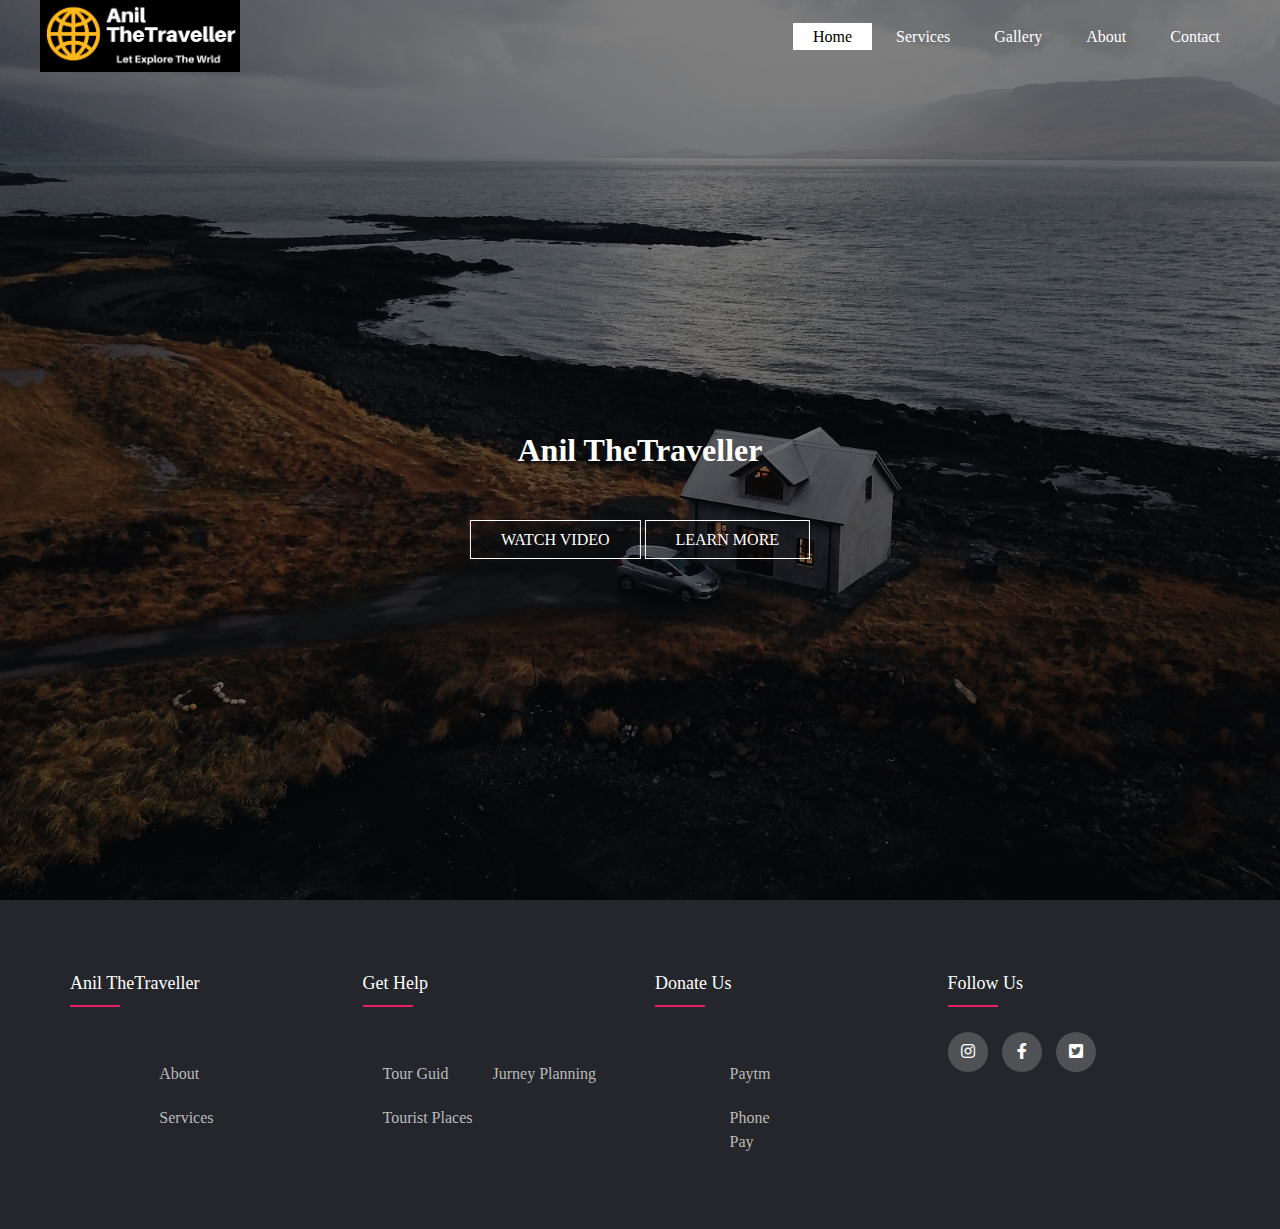
<file: index.html>
<!DOCTYPE html>
<html>
<head>
	<title>Anil TheTraveller</title>
	<link rel="stylesheet" type="text/css" href="style.css">
	<link rel="stylesheet" href="https://use.fontawesome.com/releases/v5.7.2/css/all.css">
</head>
<body>
	<header>
		<div class="main">
			<div class="logo">
				<img src="logo.png">
			</div>
			<ul>
				<li class="active"><a href="#">Home</a></li>
				<li><a href="service1.html">Services</a></li>
				<li><a href="gallery.html">Gallery</a></li>
				<li><a href="about.html">About</a></li>
				<li><a href="cantact us.html">Contact</a></li>	
			</ul>
		</div>
		<div class="title">
		<h1> Anil TheTraveller</h1>
			
		</div>
		<div class="button">
			<a href="https://youtu.be/qUkAFxpDwk0" class="btn">WATCH VIDEO</a>
			<a href="Learn More.html" class="btn">LEARN MORE</a>
		</div>
		</header>
		<footer class="footer">
			<div class="container">
				<div class="row">
				<div class="footer-col">
					<h4>Anil TheTraveller</h4>
					<ul><div class="footer-col">
						<li><a href="about.html">About</a></li>
						<li><a href="service1.html">Services</a></li>
					</div></ul>
				</div>
				<div class="footer-col">
					<h4>Get Help</h4>
					<ul>
						<li><a href="cantact us.html">Tour Guid</a></li>
						<li><a href="plan.jpeg">Jurney Planning</a></li>
						<li><a href="https://www.holidify.com/country/india/places-to-visit.html">tourist Places</a></li>
						</ul>
				</div>
				<div class="footer-col">
					<h4>Donate Us</h4>
					<ul><div class="footer-col">
						<li><a href="paytm.png">Paytm</a></li>
						<li><a href="phone.png">Phone Pay</a></li>
				</div></ul>
			</div>
			
				<div class="footer-col">
					<h4>Follow Us</h4>
					<div class="social-links">
						<a href="https://www.instagram.com/anil_thetraveller/"><i class="fab fa-instagram"></i></a>
						<a href="https://www.facebook.com/profile.php?id=100022538521829"><i class="fab fa-facebook-f"></i></a>
						<a href="https://twitter.com/AnilMau84331813"><i class="fab fa-twitter-square"></i></a>
					</div>
				</div>
			</div>

		</footer>
	

</body>
</html>
</file>
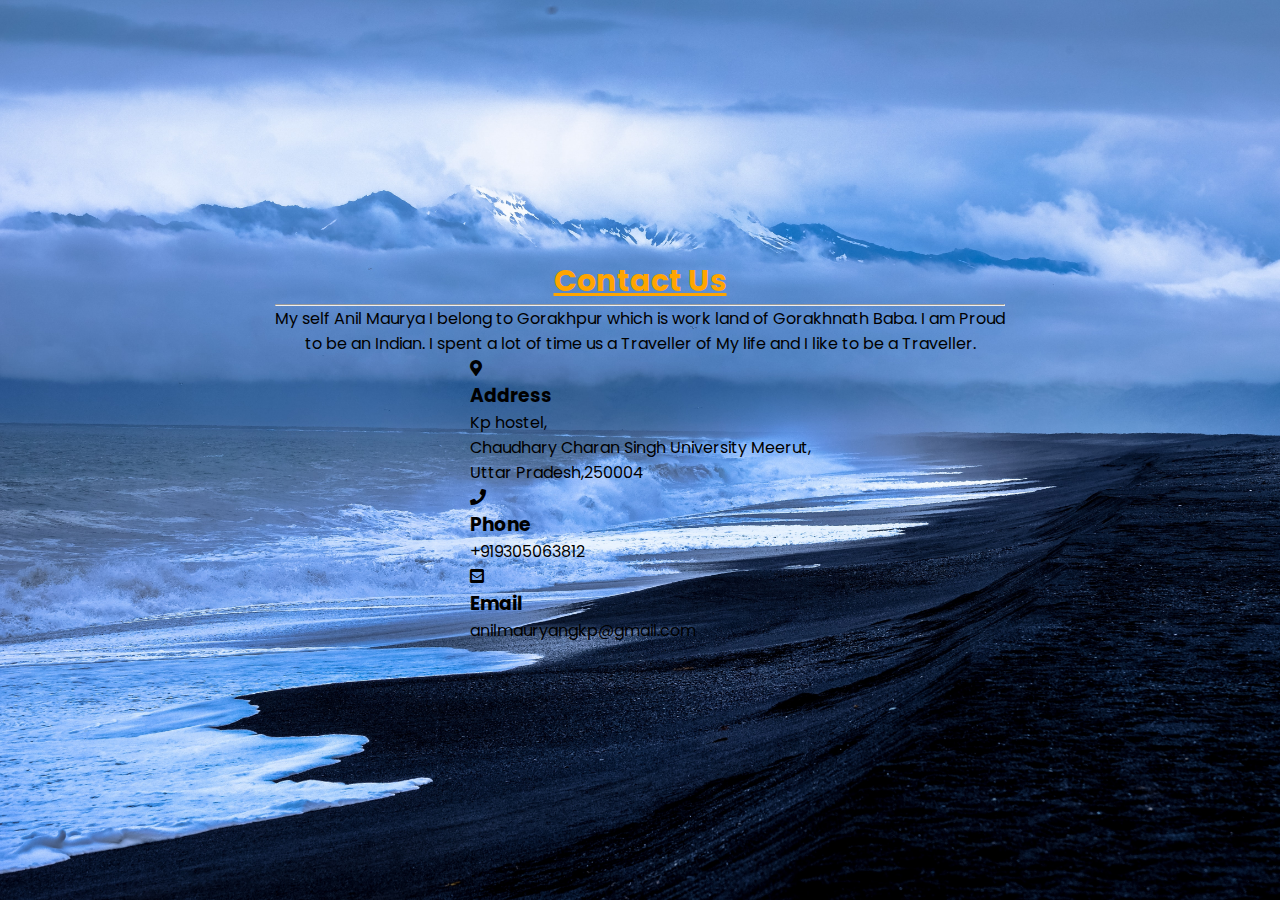
<file: cantact us.html>
<!DOCTYPE html>
<html>
<head>
	<meta name="viewport" content="width=device-width, initial-scale=1.0">
	<title>Conatact Us</title>
	<link rel="stylesheet" type="text/css" href="stylecontact.css">
	<link rel="stylesheet" href="https://use.fontawesome.com/releases/v5.7.2/css/all.css">
</head>
<body>
<section class="Contact">
	<ul class="content">
		<h2><strong><u>Contact Us</u></strong> </h2>
		<p><hr>My self Anil Maurya I belong to Gorakhpur which is work land of Gorakhnath Baba. I am Proud<br> to be an Indian.
			I spent a lot of time us a Traveller of My life and I like to be a Traveller.
		</p>
	</ul>
	<div class="container">
		<div class="ContactInfo">
			<div class="box">
				<div class="icon"><i class="fas fa-map-marker-alt"></i>
					<div class="text">
						<h3>Address</h3>
						<p>Kp hostel,<br> Chaudhary Charan Singh University Meerut,</br> Uttar Pradesh,250004 </p>
					</div>
		</div>
			<div class="box">
				<div class="icon"><i class="fas fa-phone"></i>
					<div class="text">
						<h3>Phone</h3>
						<p>+919305063812 </p>
				</div>
			</div>
			<div class="box">
				<div class="icon"><i class="fas fa-envelope-square"></i>
					<div class="text">
						<h3>Email</h3>
						<p>anilmauryangkp@gmail.com </p>
				</div>
			</div>
		</div>
		
</section>
</body>
</html>
</file>
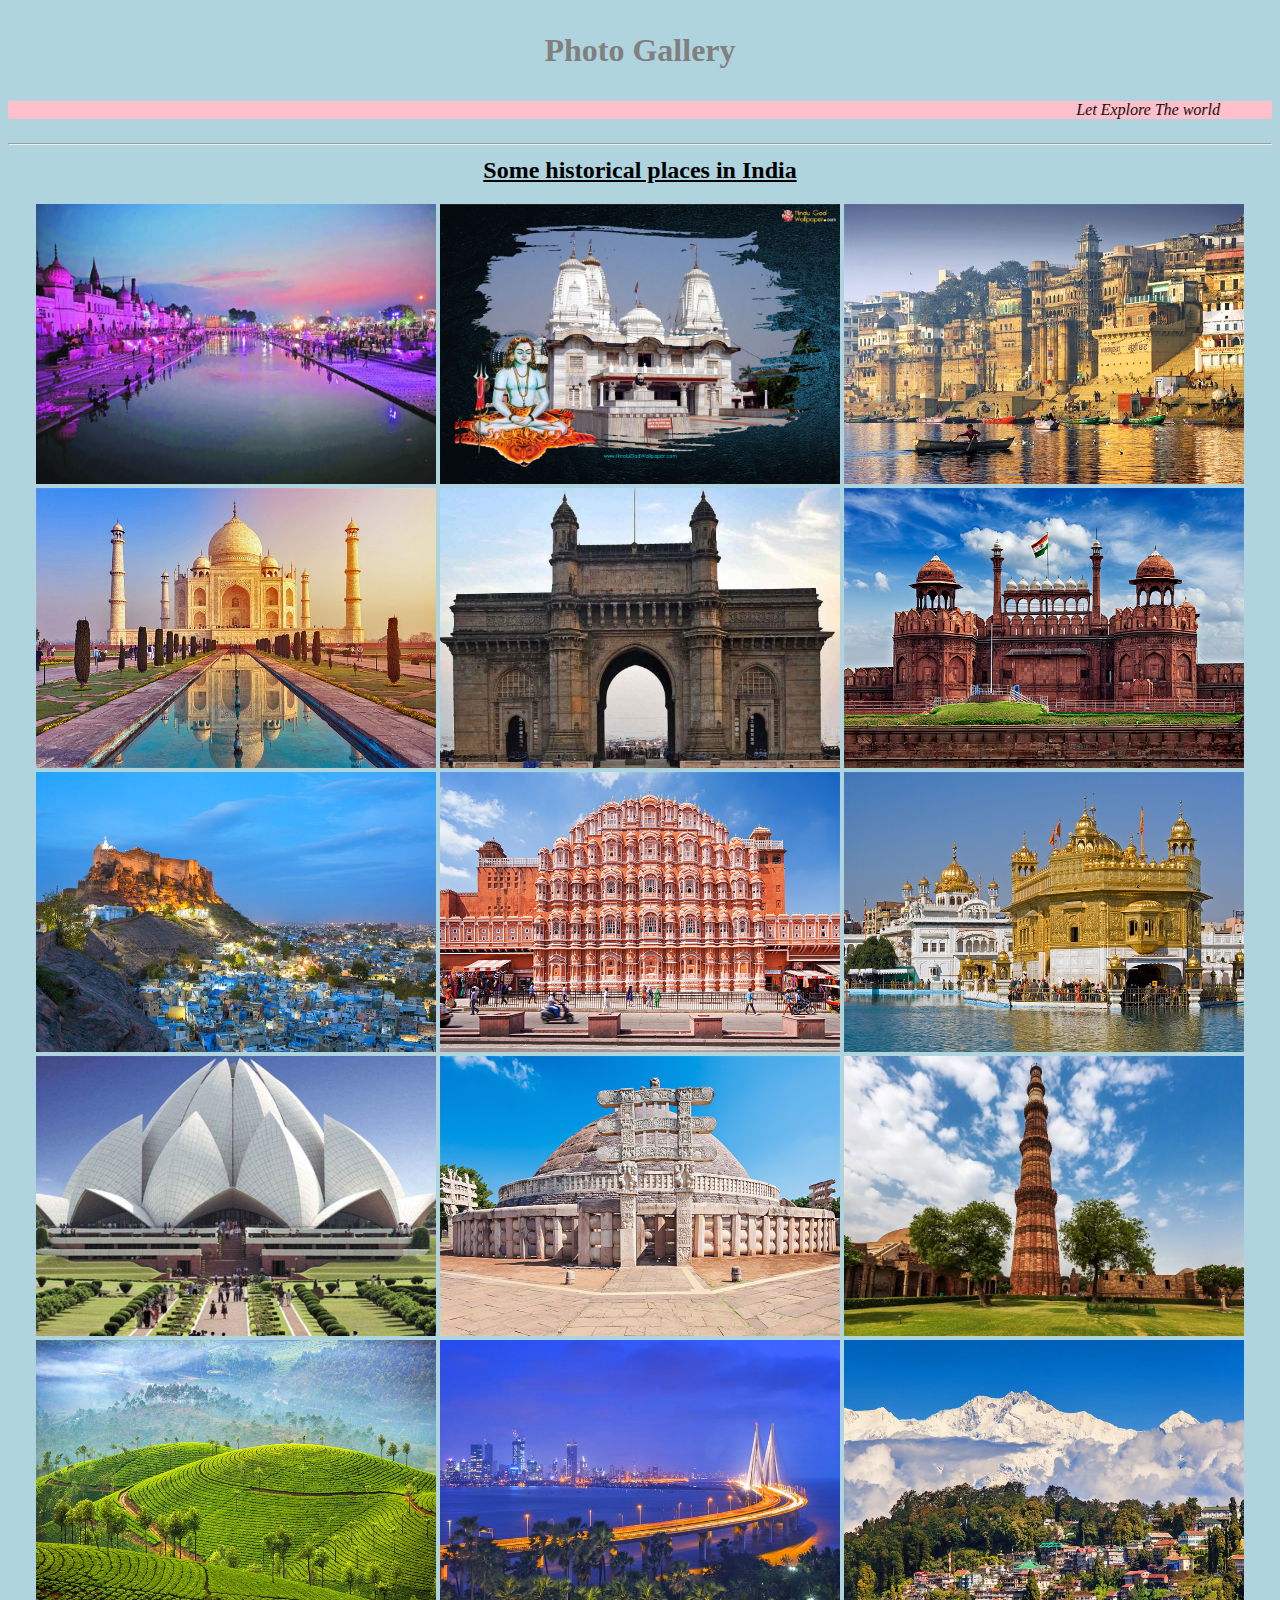
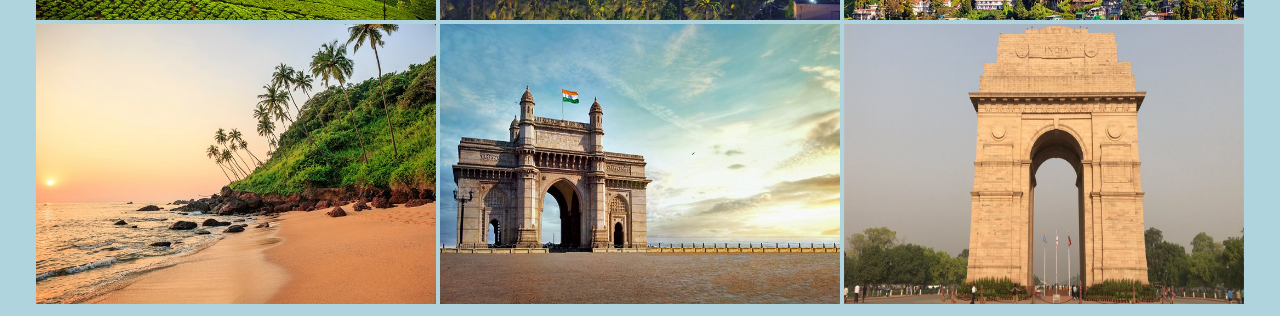
<file: gallery.html>
<!DOCTYPE html>
<html>
<head>
  <title>gallery</title>
  <style>  
body{  
    background-color: #b0d4de;  
}  
</style> 
</head>
<body>
<h1><center><p style="color: grey"><b><strong> Photo Gallery</strong></b></h1>
<p><i><marquee width="100%" behavior="alternate" bgcolor="pink">  
Let Explore The world
</marquee>  </i></p>
	<h2><hr><u><center>Some historical places in India</u></h2>
<div><center>
<img src="ayodhya.jpg" width="400" height="280" alt="Ayodhya/">

  <img src="gorakhnathhs.jpg" width="400" height="280" alt="Goraknath/">
  <img src="varanasi.jpg" width="400" height="280" alt="varanasi/">
 
  <img src="c.jpg" width="400" height="280" alt="taj mahal/">
 <img src="gateway.jpg" width="400" height="280" alt="gateway-of-india/">
 <img src="red.jpg" width="400" height="280" alt="red-fort/">
<img src="a.jpg" width="400" height="280" alt="jj/">
<img src="i.jpg" width="400" height="280" alt="HAWA-MAHAL/">
<img src="b.jpg" width="400" height="280" alt="Golden-Temple/">
<img src="j.jpg" width="400" height="280" alt="Lotus-Temple/">
<img src="l.jpg" width="400" height="280" alt="Sanchi-Stupi/">
<img src="k.webp" width="400" height="280" alt="Qutub-Minar/">
<img src="d.jpg" width="400" height="280" alt="Qutub-Minar/">
<img src="e.jpg" width="400" height="280" alt="Qutub-Minar/">
<img src="g.jpg" width="400" height="280" alt="Qutub-Minar/">
<img src="f.jpg" width="400" height="280" alt="Qutub-Minar/">
<img src="h.jpg" width="400" height="280" alt="Qutub-Minar/">
<img src="v.jpg" width="400" height="280" alt="Qutub-Minar/">



  </center>
</div>


</body>
</html>
</file>
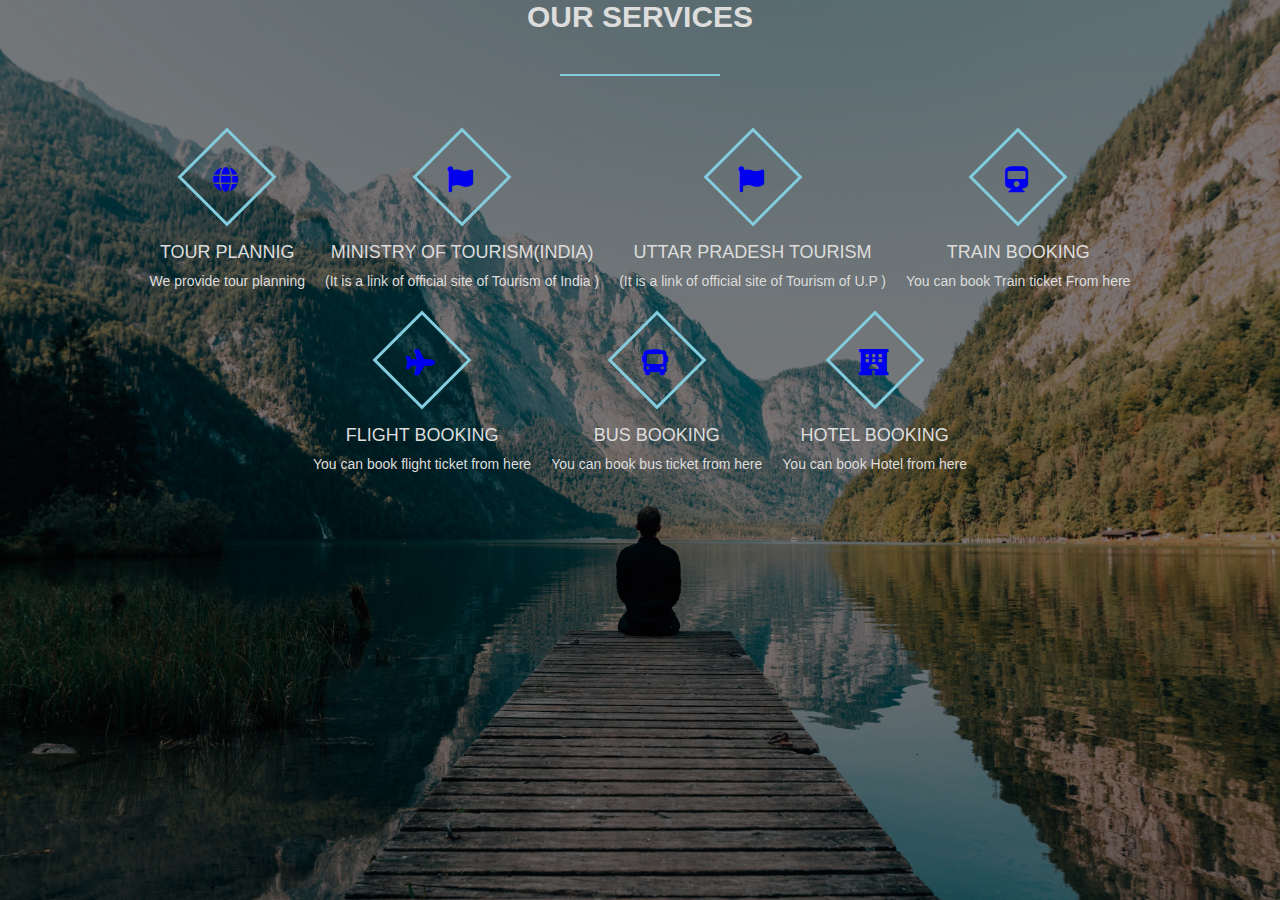
<file: service1.html>
<!DOCTYPE html>
<html lang="en" dir="ltr">
  <head>
    <meta charset="utf-8">
    <title></title>
    <link rel="stylesheet" href="style2.css">
    <meta name="viewport" content="width=device-width, initial-scale=1">
    <link rel="stylesheet" href="https://use.fontawesome.com/releases/v5.7.2/css/all.css">
  </head>
  <body>
    <div class="services-section">
      <div class="inner-width">
        <h1 class="section-title">Our Services</h1>
        <div class="border"></div>
        <div class="services-container">

          <div class="service-box">
            <div class="service-icon">
             <a href="plan.jpeg"><i class="fa fa-globe"></i></a> 
            </div>
            <div class="service-title">Tour Plannig</div>
            <div class="service-desc">
             We provide tour planning
            </div>
          </div>

          <div class="service-box">
            <div class="service-icon">
            <a href="https://tourism.gov.in/">  <i class="fa fa-flag"></i></a>
            </div>
            <div class="service-title">Ministry Of Tourism(India) </div>
            <div class="service-desc">
(It is a link of official site of Tourism of India )
           
            </div>
</div>
  <div class="service-box">
            <div class="service-icon">
            <a href="https://tourism.gov.in/uttar-pradesh">  <i class="fa fa-flag"></i></a>
            </div>
            <div class="service-title">Uttar Pradesh Tourism </div>
            <div class="service-desc">
(It is a link of official site of Tourism of U.P )
           
            </div>
</div>
          <div class="service-box">
            <div class="service-icon">
              <a href="https://www.irctc.co.in/nget/train-search"><i class="fas fa-train"></i></a>
            </div>
            <div class="service-title">Train Booking</div>
            <div class="service-desc">
            You can book Train ticket From here
            </div>
          </div>

          <div class="service-box">
            <div class="service-icon">
            <a href="https://flights-in.gotogate.com/flights"> <i class="fas fa-plane"></i></a> 
            </div>
            <div class="service-title">Flight Booking</div>
            <div class="service-desc">
             You can book flight ticket from here 
            </div>
          </div>

          <div class="service-box">
            <div class="service-icon">
           <a href="https://www.redbus.in/bus-tickets">   <i class="fas fa-bus"></i></a>
            </div>
            <div class="service-title">Bus Booking</div>
            <div class="service-desc">
             You can book bus ticket from here
            </div>
          </div>

          <div class="service-box">
            <div class="service-icon">
             <a href="https://www.booking.com/country/in.en.html?aid=1610687;label=in-HvtKIh8HYqxrATaP24vtSgS379630681324:pl:ta:p1:p2:ac:ap:neg:fi:tikwd-303403359744:lp9302067:li:dec:dm:ppccp=UmFuZG9tSVYkc2RlIyh9YfpWGnRw6lOGgfEoJVv7zYo;ws=&gclid=CjwKCAiAksyNBhAPEiwAlDBeLBiWhjfzob4JmOS3IWc4WFBuTaHyFeQqhYWgUbUirPP2urgv0PnWyhoC8r8QAvD_BwE"> <i class="fa fa-hotel"></i></a>
            </div>
            <div class="service-title">hotel booking</div>
            <div class="service-desc">
            You can book Hotel from here
            </div>
          </div>
        </div>
      </div>
    </div>
  </body>
</html>
</file>
<file: style.css>
*{
	margin: 0;
	padding: 0;
	font-family: Century Gothic;
}

header{
	background-image:linear-gradient(rgba(0,0,0,0.5),rgba(0,0,0,0.5)), url(1.jpg);
	height: 100vh;
	background-size: cover;
	background-position: center;
}
ul{
	float: right;
	list-style-type: none;
    margin-top: 25px;
}
ul li{
	display: inline-block;
}

ul li a{
	text-decoration: none;
	color: white;
	padding: 5px 20px;
	border: 1px solid tranparent;
	transition: 0.6s ease;
}
ul li a:hover{
	background-color: #fff;
	color: #000;
}
ul li.active a{background-color: #fff;
	color: #000;

}
.logo img{
	float: left;
	width: 200px;
	height: auto;
}
.main{
	max-width: 1200px;
	margin: auto;
}
.title{
	position: absolute;
	top: 50%;
	left: 50%;
	transform: translate(-50%,-50%); 
}

	.title h1{
		color: white;
		front-size: 70px;
	}
.button{
		position: absolute;
	top: 60%;
	left: 50%;
	transform: translate(-50%,-50%);
}
.btn{
	border: 1px solid #fff;
	padding: 10px 30px;
	color: #fff;
	text-decoration: none;
	transition: 0.5s ease;
}
.btn:hover{
	background-color: #fff;
	color: #000;
}
@import url('https://fonts.googleapis.com/css2?family=Poppins:wght@300;400;500;600;700&display=swap');
body{
	line-height: 1.5;
	font-family: 'Poppins', sans-serif;
}
*{
	margin:0;
	padding:0;
	box-sizing: border-box;
}
.container{
	max-width: 1170px;
	margin:auto;
}
.row{
	display: flex;
	flex-wrap: wrap;
}
ul{
	list-style: none;
}
.footer{
	background-color: #24262b;
    padding: 70px 0;
}
.footer-col{
   width: 25%;
   padding: 0 15px;
}
.footer-col h4{
	font-size: 18px;
	color: #ffffff;
	text-transform: capitalize;
	margin-bottom: 35px;
	font-weight: 500;
	position: relative;
}
.footer-col h4::before{
	content: '';
	position: absolute;
	left:0;
	bottom: -10px;
	background-color: #e91e63;
	height: 2px;
	box-sizing: border-box;
	width: 50px;
}
.footer-col ul li:not(:last-child){
	margin-bottom: 10px;
}
.footer-col ul li a{
	font-size: 16px;
	text-transform: capitalize;
	color: #ffffff;
	text-decoration: none;
	font-weight: 300;
	color: #bbbbbb;
	display: block;
	transition: all 0.3s ease;
}
.footer-col ul li a:hover{
	color: #ffffff;
	padding-left: 8px;
}
.footer-col .social-links a{
	display: inline-block;
	height: 40px;
	width: 40px;
	background-color: rgba(255,255,255,0.2);
	margin:0 10px 10px 0;
	text-align: center;
	line-height: 40px;
	border-radius: 50%;
	color: #ffffff;
	transition: all 0.5s ease;
}
.footer-col .social-links a:hover{
	color: #24262b;
	background-color: #ffffff;
}

/*responsive*/
@media(max-width: 767px){
  .footer-col{
    width: 50%;
    margin-bottom: 30px;
}
}
@media(max-width: 574px){
  .footer-col{
    width: 100%;
}
}
</file>
<file: stylecontact.css>
@import url('https://fonts.googleapis.com/css2?family=Poppins:wght@200;300;400;500;600;700;800;900&display=swap');
*
{
	margin: 0;
	padding: 0;
	box-sizing: border-box;
	font-family: 'Poppins', sans-serif;
}
section
{
	position: relative;
	min-height: 100vh;
	padding: 50px 100px;
	display: flex;
	justify-content: center;
	align-items: center;
	flex-direction: column;
	background-image: url(2.jpg);
	background-size: cover;
		}

	ul{
		max-width: 800px;
		text-align: center;

	}
	h2
	{
		font-size: 30px;
		font-weight: 500;
		color: orange;

	}
</file>
<file: style2.css>
*{
  margin: 0;
  padding: 0;
  font-family: "montserrat",sans-serif;
  box-sizing: border-box;
}

.services-section{
background-image:linear-gradient(rgba(0,0,0,0.5),rgba(0,0,0,0.5)), url(3.jpg);
  height: 100vh;
  background-size: cover;
  background-position: center;

}
.inner-width{
  width: 100%;
  max-width: 1200px;
  margin: auto;
  padding: 0 20px;
  overflow: hidden;
}
.section-title{
  text-align: center;
  color: #ddd;
  text-transform: uppercase;
  font-size: 30px;
}
.border{
  width: 160px;
  height: 2px;
  background: #82ccdd;
  margin: 40px auto;
}
.services-container{
  display: flex;
  flex-wrap: wrap;
  justify-content: center;
}

.service-box{
  max-width: 33.33%;
  padding: 10px;
  text-align: center;
  color: #ddd;
  cursor: pointer;
}

.service-icon{
  display: inline-block;
  width: 70px;
  height: 70px;
  border: 3px solid #82ccdd;
  color: #82ccdd;
  transform: rotate(45deg);
  margin-bottom: 30px;
  margin-top: 16px;
  transition: 0.3s linear;
}
.service-icon i{
  line-height: 70px;
  transform: rotate(-45deg);
  font-size: 26px;
}
.service-box:hover .service-icon{
  background: #82ccdd;
  color: #ddd;
}
.service-title{
  font-size: 18px;
  text-transform: uppercase;
  margin-bottom: 10px;
}
.service-desc{
  font-size: 14px;
}

@media screen and (max-width:960px) {
  .service-box{
    max-width: 45%;
  }
}

@media screen and (max-width:768px) {
  .service-box{
    max-width: 50%;
  }
}

@media screen and (max-width:480px) {
  .service-box{
    max-width: 100%;
  }
}
</file>
